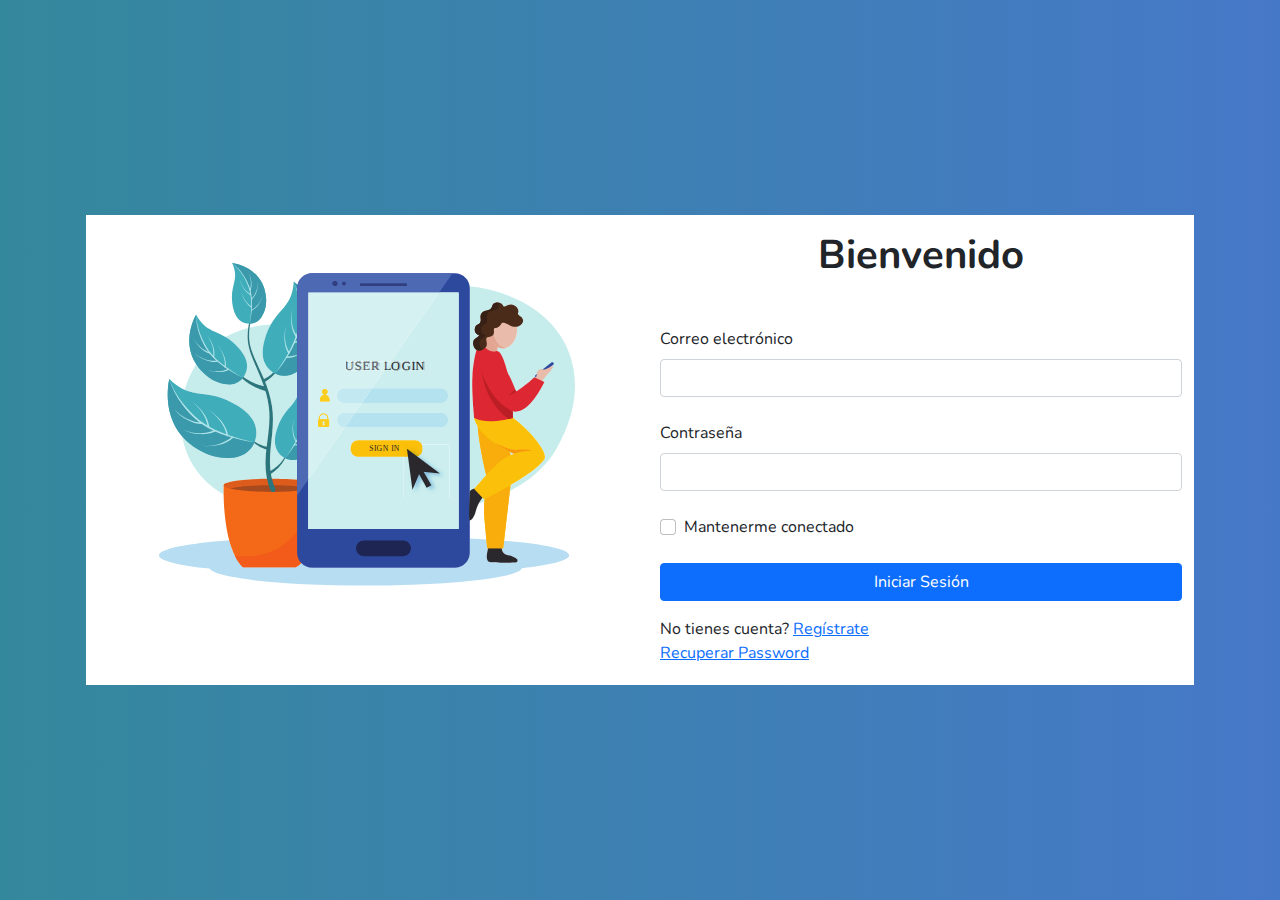
<file: index.html>
<!DOCTYPE html>
<html lang="en">
<head>
  <title>Página de inicio</title>
  <meta charset="utf-8">
  <meta name="viewport" content="width=device-width, initial-scale=1">
  <link rel="stylesheet" href="./css/bootstrap.min.css">
  <link rel="stylesheet" href="./css/main.css">
  <link rel="preconnect" href="https://fonts.googleapis.com">
<link rel="preconnect" href="https://fonts.gstatic.com" crossorigin>
<link href="https://fonts.googleapis.com/css2?family=Nunito:wght@200;300;400;500;600;700;800;900&display=swap" rel="stylesheet">
  <script src="./js/bootstrap.bundle.min.js"></script>
</head>
<body class="login"> <!-- "cuerpo" modificamos la imagen de la columna izquierda para verse en tamaño de telefono -->
    <div class="container d-flex align-items-center p-3 ajustado">
        <div class="container bg-white">  
            <div class="row">  
                <div class="col-xl bg-login my-5 mx-2">
                </div>
                <div class="col py-3 pb-1"> <!-- ajustamos el texto al contenedor para que los espacios no esten descuradrados -->
                    <h1 class="fw-bold text-center mb-5">Bienvenido</h1>
                    <form action="./principal.html">
                    <div class="mb-4">
                        <label for="email" class="form-label">Correo electrónico</label>
                        <input type="email" class="form-control" name="email">
                    </div>
                    <div class="mb-4">
                        <label for="password" class="form-label">Contraseña</label>
                        <input type="password" class="form-control" name="password">                       
                    </div>
                    <div class="mb-4 form-check">
                        <input type="checkbox" name="connected" class="form-check-input">
                        <label for="connected" class="form-check-label">Mantenerme conectado</label>
                    </div>
                    <div class="d-grid">
                        <button type="submit" id="boton" class="btn btn-primary ">Iniciar Sesión</button>
                    </div>
                    <div class="my-3">
                        <span>No tienes cuenta? <a href="#">Regístrate</a></span><br>
                        <span><a href="#">Recuperar Password</a></span>
                    </div>                    
                    </form>
                </div> <!--"cuerpo" fin de la modificacion la imagen de la columna izquierda para verse en tamaño de telefono -->
            </div>
        </div>
    </div>
</body>
</html>
</file>
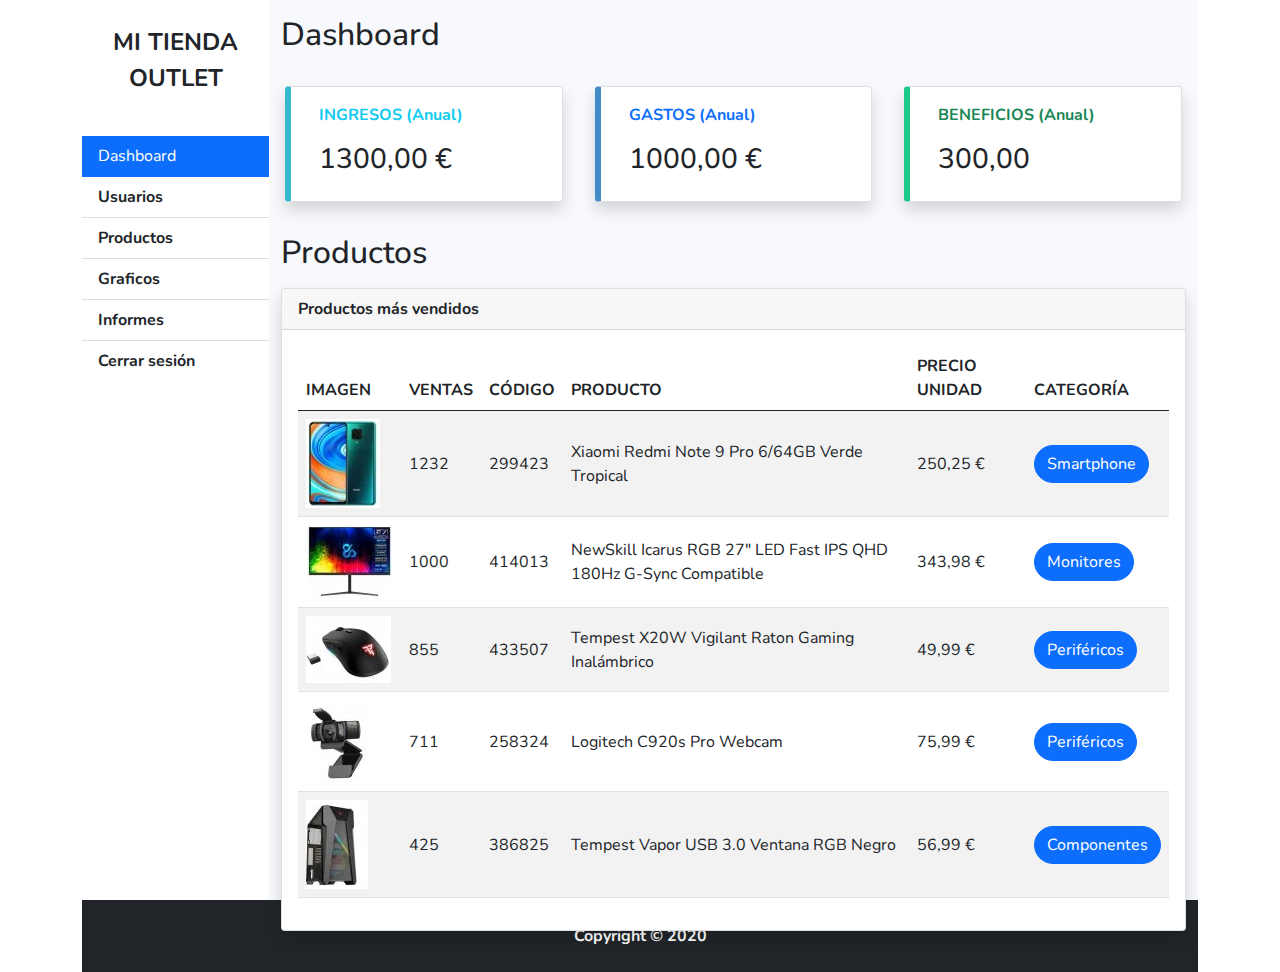
<file: principal.html>
<!DOCTYPE html>
<html lang="en">
<head>
    <meta charset="UTF-8">
    <meta http-equiv="X-UA-Compatible" content="IE=edge">
    <meta name="viewport" content="width=device-width, initial-scale=1.0">
    <link rel="stylesheet" href="./css/bootstrap.min.css">
    <link rel="stylesheet" href="./css/main.css">
    <link rel="preconnect" href="https://fonts.googleapis.com">
  <link rel="preconnect" href="https://fonts.gstatic.com" crossorigin>
  <link href="https://fonts.googleapis.com/css2?family=Nunito:wght@200;300;400;500;600;700;800;900&display=swap" rel="stylesheet">
    <script src="./js/bootstrap.bundle.min.js"></script>
    <title>DASHBOARD - Gestión de usuarios</title>
</head>
<body>
  <div>
    <div class="container d-none d-xl-block"> <!-- establecemos el comando para que se pueda ver en formato grande de pantalla la web-->
        <div class="d-flex">
            <!--- Barra lateral -->
            <div class="bg-white">
                <div class="sidebar-heading text-center py-4 primary-text fs-4 fw-bold">
                    MI TIENDA OUTLET
                </div>
                <div class="list-group list-group-flush my-3">
                    <a href="#" class="list-group-item list-group-item-action bg-primary second-text active">
                        Dashboard </a>
                    <a href="#" class="list-group-item list-group-item-action bg-transparent second-text fw-bold">
                        Usuarios </a>
                    <a href="#" class="list-group-item list-group-item-action bg-transparent second-text fw-bold">
                        Productos </a>
                    <a href="#" class="list-group-item list-group-item-action bg-transparent second-text fw-bold">
                        Graficos </a>
                    <a href="#" class="list-group-item list-group-item-action bg-transparent second-text fw-bold">
                        Informes </a>
                    <a href="#" class="list-group-item list-group-item-action bg-transparent second-text fw-bold">
                        Cerrar sesión </a>
                </div>
            </div>  
                <!--- Barra lateral -->
            <div id="main-page" class="container-fluid vh-100">
                <h2 class="my-3">Dashboard</h2>
                
                <div class="row">
                    <div class="col card shadow m-3 callout-info">
                        <div class="card-body">
                            <p class="fw-bold text-info"> INGRESOS (Anual)</p>
                            <h3>1300,00 €</h3>
                        </div></div>
                    <div class="col card shadow m-3 callout-primary">
                        <div class="card-body">
                            <p class="fw-bold text-primary">GASTOS (Anual)</p>
                            <h3>1000,00 €</h3>
                        </div></div>
                    <div class="col card shadow m-3 callout-success">
                        <div class="card-body">
                            <p class="fw-bold text-success">BENEFICIOS (Anual)</p>
                            <h3>300,00 </h3>
                        </div>
                    </div>
                </div>
                <h2 class="my-3">Productos </h2>
                <div class="card shadow">
                    <div class="card-header fw-bold">Productos más vendidos</div>
                    <div class="card-body">
                        <table class="table table-striped">
                            <thead>
                                <tr>
                                    <th>IMAGEN</th>
                                    <th>VENTAS</th>
                                    <th>CÓDIGO</th>
                                    <th>PRODUCTO</th>
                                    <th>PRECIO UNIDAD</th>
                                    <th>CATEGORÍA</th>
                                </tr>
                            </thead>
                            <tbody>
                                <tr class="align-middle">
                                    <td><img src="./img/xiaomi.png" alt="Xiaomi Redmi Note 9 Pro 6/64GB Verde Tropical"></td>
                                    <td >1232</td>
                                    <td>299423</td>
                                    <td>Xiaomi Redmi Note 9 Pro 6/64GB Verde Tropical</td>
                                    <td>250,25 €</td>
                                    <td><span class="btn btn-primary rounded-pill">Smartphone</span></td>
                                </tr>
                                <tr class="align-middle">
                                    <td><img src="./img/pantalla.png" alt="NewSkill Icarus RGB 27 LED Fast IPS QHD 180Hz G-Sync Compatible"></td>
                                    <td >1000</td>
                                    <td>414013</td>
                                    <td>NewSkill Icarus RGB 27" LED Fast IPS QHD 180Hz G-Sync Compatible</td>
                                    <td>343,98 €</td>
                                    <td><span class="btn btn-primary rounded-pill">Monitores</span></td>
                                </tr>
                                <tr class="align-middle">
                                    <td><img src="./img/mouse.png" alt="Tempest X20W Vigilant Raton Gaming Inalámbrico"></td>
                                    <td >855</td>
                                    <td>433507</td>
                                    <td>Tempest X20W Vigilant Raton Gaming Inalámbrico</td>
                                    <td>49,99 €</td>
                                    <td><span class="btn btn-primary rounded-pill">Periféricos</span></td>
                                </tr>
                                <tr class="align-middle">
                                    <td><img src="./img/webcam.png" alt="Logitech C920s Pro Webcam"></td>
                                    <td >711</td>
                                    <td>258324</td>
                                    <td>Logitech C920s Pro Webcam</td>
                                    <td>75,99 €</td>
                                    <td><span class="btn btn-primary rounded-pill">Periféricos</span></td>
                                </tr>
                                <tr class="align-middle">
                                    <td><img src="./img/torre.png" alt="Tempest Vapor USB 3.0 Ventana RGB Negro"></td>
                                    <td >425</td>
                                    <td>386825</td>
                                    <td>Tempest Vapor USB 3.0 Ventana RGB Negro</td>
                                    <td>56,99 €</td>
                                    <td><span class="btn btn-primary rounded-pill">Componentes</span></td>
                                </tr>
                            </tbody>
                        </table>
                    </div>                    
                </div>  
            </div>
        </div>
        <div class="text-center fw-bold bg-dark p-4 text-white">Copyright © 2020</div>
    </div>

    <div class="d-block d-sm-block d-md-none"> <!-- establecemos el comando para que se pueda ver en formato movil de pantalla la web-->
        
        <div class="dropdown"> <!-- utilizamos un boton depegable donde incorporamos el menu con las diferentes opciones de navegacion de la web-->
            <div class="text-start py-4 primary-text fs-4 fw-bold mx-2">MI TIENDA OUTLET 
            <button class="btn btn-secondary dropdown-toggle mx-4" type="button" id="dropdownMenuButton1" data-bs-toggle="dropdown" aria-expanded="false">Menu</button>
                <ul class="dropdown-menu" aria-labelledby="dropdownMenuButton1">
                    <li><a class="dropdown-item" href="#">Dashboard</a></li>
                    <li><a class="dropdown-item" href="#">Usuarios</a></li>
                    <li><a class="dropdown-item" href="#">Productos</a></li>
                    <li><a class="dropdown-item" href="#">Graficos</a></li>
                    <li><a class="dropdown-item" href="#">Informes</a></li>
                    <li><a class="dropdown-item" href="#">Cerrar</a></li>
                </ul>
            </div>  
        </div>
    
        <div id="main-page" class="container-fluid vh-100">
            <h2 class="my-2">Dashboard</h2>
            
            <div class="row4">
                <div class="blo card shadow m-1 callout-info bloques">
                        <p class="fw-bold text-info "> INGRESOS (Anual):</p>
                        <h3>1300,00 €</h3>                        
                    </div>
                <div class="blo card shadow m-1 callout-primary bloques">
                        <p class="fw-bold text-primary">GASTOS (Anual):</p>
                        <h3>1000,00 €</h3>
                    </div>
                <div class="blo card shadow m-1 callout-success bloques">
                        <p class="fw-bold text-success">BENEFICIOS (Anual):</p>
                        <div class=""><h3>300,00 </h3></div>
                </div>
            </div>
            
            <h2 class="my-3">Productos </h2>
            <div class="card shadow"> <!-- utlizamos un card simplicados con imagen e informacion escueta del producto, y añadimos un boton para obtener mas informacion detallada del producto-->
                <div class="card-header fw-bold">Productos más vendidos</div>
                <div class="card-body">
                    <div class="card mx-auto d-block mt-2">
                        <img class="mx-auto d-block" src="./img/xiaomi.png" alt="Xiaomi Redmi Note 9 Pro 6/64GB Verde Tropical">
                        <div class="card-body">
                          <h5 class="card-title">Smartphone</h5>
                          <p class="card-text">Xiaomi Redmi Note 9 Pro 6/64GB Verde Tropical</p>
                          <div class="text-center"><span class="btn btn-primary rounded-pill">+ Información</span></div>
                        </div>
                      </div>

                      <div class="card mx-auto d-block mt-2">
                        <img class="mx-auto d-block" src="./img/pantalla.png" alt="NewSkill Icarus RGB 27 LED Fast IPS QHD 180Hz G-Sync Compatible">
                        <div class="card-body">
                          <h5 class="card-title">Monitores</h5>
                          <p class="card-text">NewSkill Icarus RGB 27" LED Fast IPS QHD 180Hz G-Sync Compatible</p>
                          <div class="text-center"><span class="btn btn-primary rounded-pill">+ Información</span></div>
                        </div>
                      </div>
    
                      <div class="card mx-auto d-block mt-2">
                        <img class="mx-auto d-block" src="./img/mouse.png" alt="Tempest X20W Vigilant Raton Gaming Inalámbrico">
                        <div class="card-body">
                          <h5 class="card-title">Periféricos</h5>
                          <p class="card-text">Tempest X20W Vigilant Raton Gaming Inalámbrico</p>
                          <div class="text-center"><span class="btn btn-primary rounded-pill">+ Información</span></div>
                        </div>
                      </div>
                      
                      <div class="card mx-auto d-block mt-2">
                        <img class="mx-auto d-block" src="./img/webcam.png" alt="Logitech C920s Pro Webcam">
                        <div class="card-body">
                          <h5 class="card-title">Periféricos</h5>
                          <p class="card-text">Logitech C920s Pro Webcam</p>
                          <div class="text-center"><span class="btn btn-primary rounded-pill">+ Información</span></div>

                        </div>
                      </div>
                      
                      <div class="card mx-auto d-block mt-2">
                        <img class="mx-auto d-block" src="./img/torre.png"  alt="Tempest Vapor USB 3.0 Ventana RGB Negro">
                        <div class="card-body">
                          <h5 class="card-title">Componentes</h5>
                          <p class="card-text">Tempest Vapor USB 3.0 Ventana RGB Negro</p>
                          <div class="text-center"><span class="btn btn-primary rounded-pill">+ Información</span></div>
                        </div>
                      </div>
                </div>  
            </div>     
        </div> 
        <div class="text-center fw-bold bg-dark p-4 text-white pie2">Copyright © 2020</div>  <!-- deplazamos el pie hasta el final-->
    </div>
 </div>
</body>
</html>
</file>
<file: css/main.css>
* {
    font-family: 'Nunito', Verdana, sans-serif;
}

body.login {
    background-color: #34889c;
    background: linear-gradient(to right, #34889c, #4678c8);
}


.bg-login {
    background-image: url('../img/login.svg');
    background-position: center center;
    background-repeat: no-repeat;
    background-size: contain;
}

#main-page {
    background-color: #f8f9fc;
}
.callout-primary {
     border-left-width: 6px;
     border-left-color: #428bca;
}
.callout-success {
    border-left-width: 6px;
    border-left-color: #1cc88a;
}
.callout-info {
    border-left-width: 6px;
    border-left-color: #36b9cc;;

}

.ajustado
{
    height: 100vh;
}

.dropdown
{
    justify-content: center;
    display: flex;
    justify-items: center;  
    align-items: center;  
}

.pie2
{
    margin-top: 64em;
}

.bloques
{
    margin-top: 5px;
}
</file>
